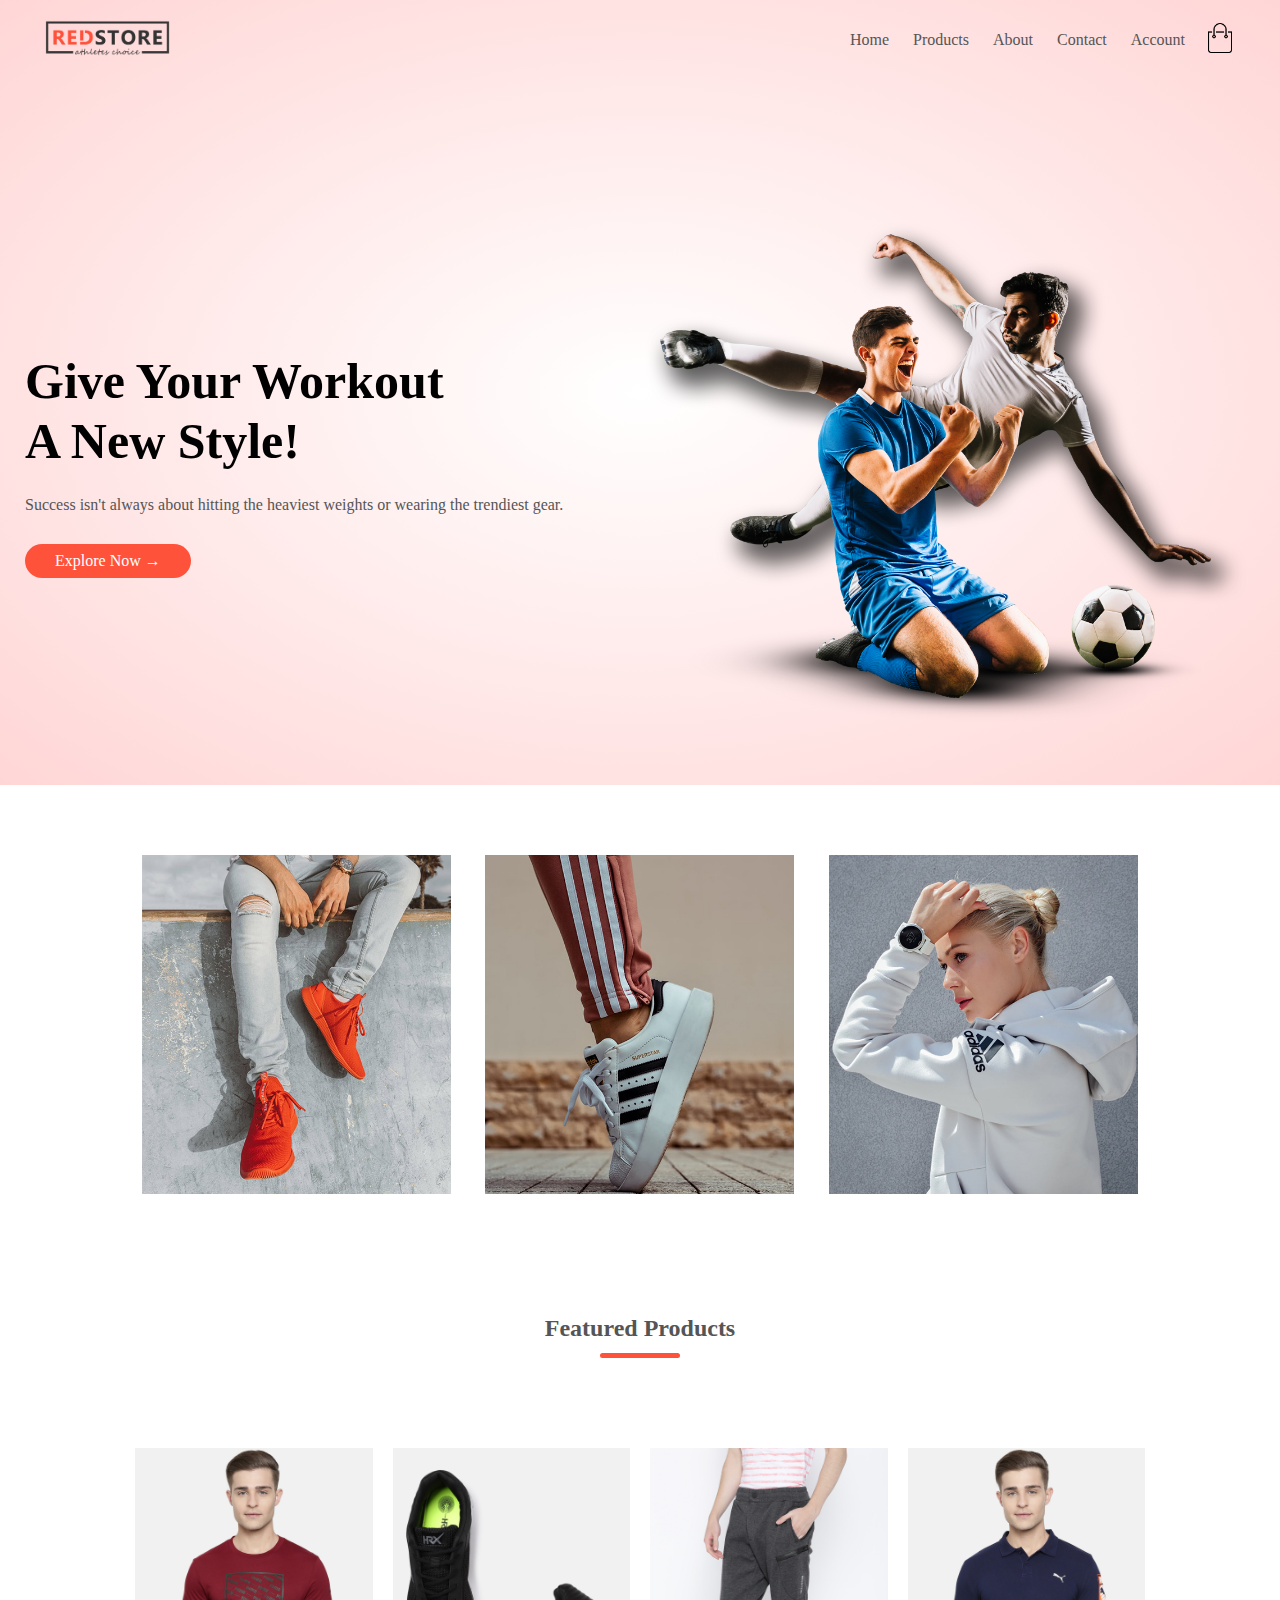
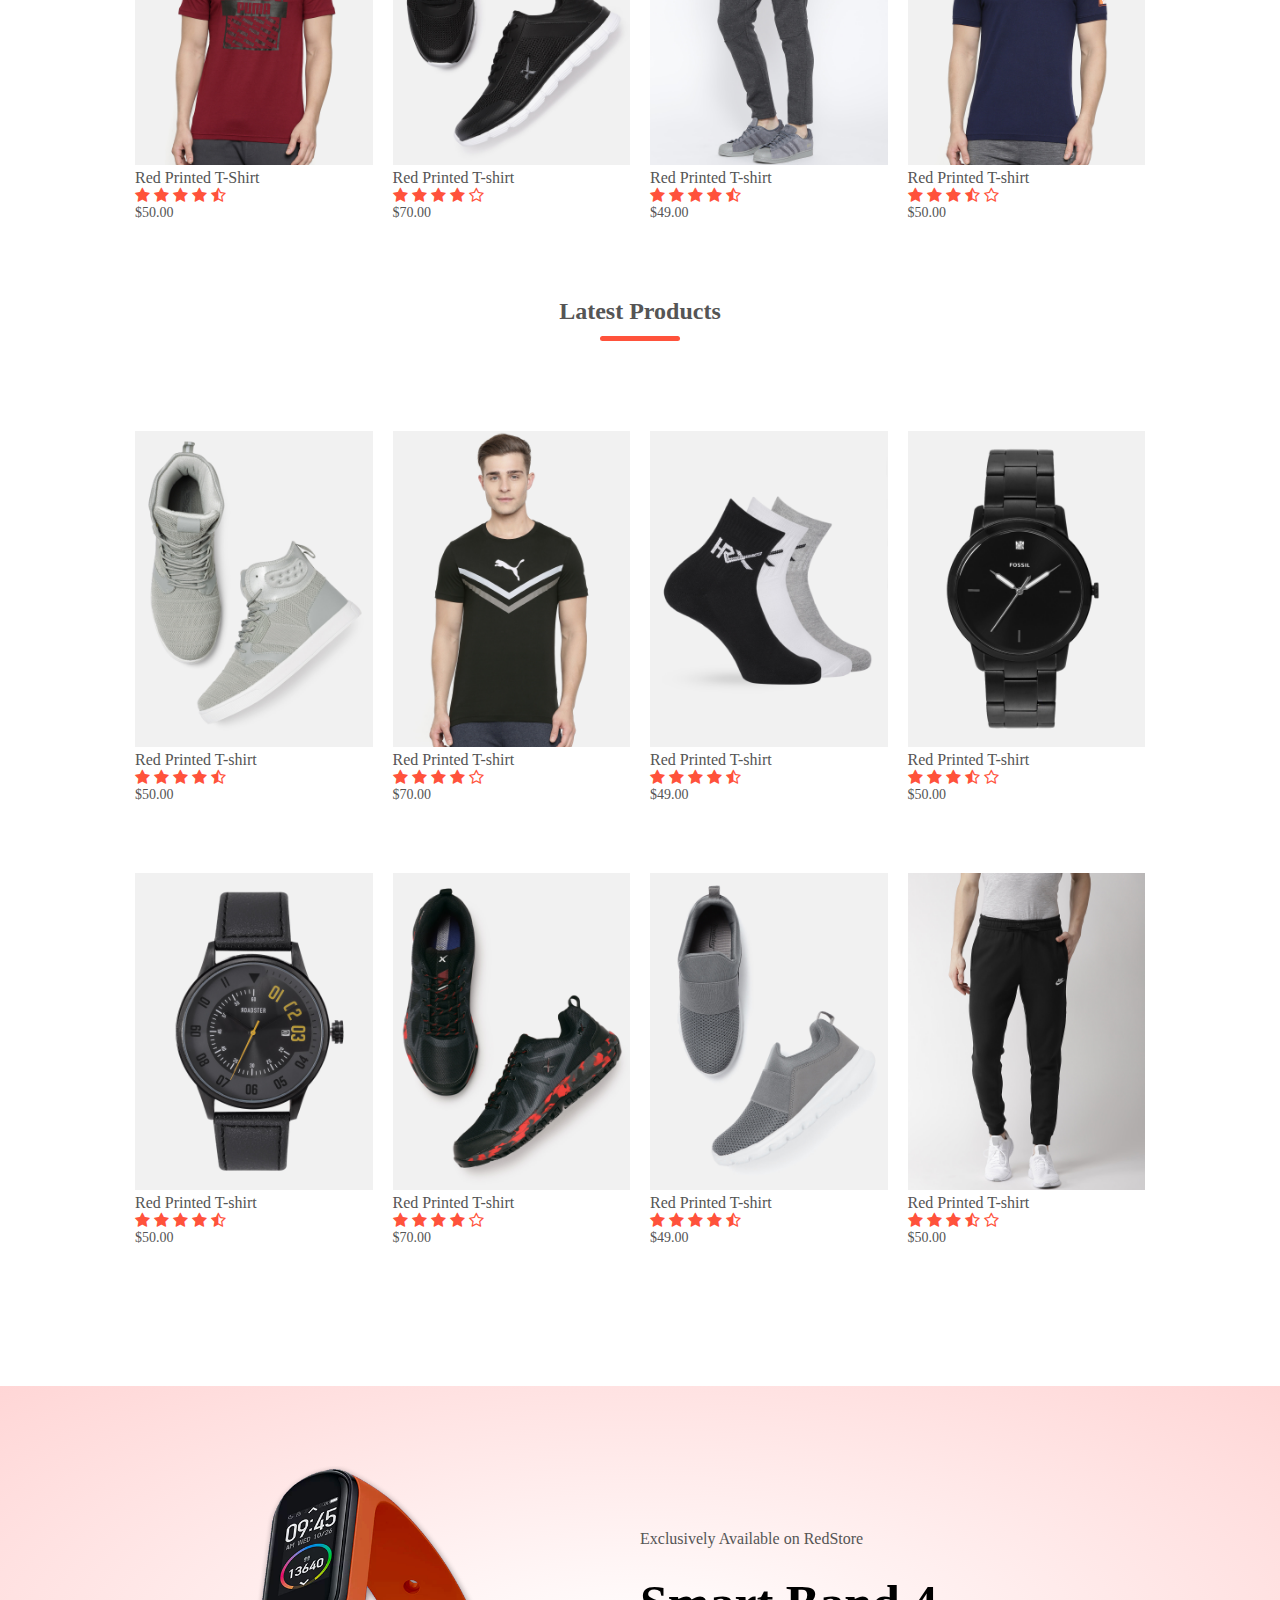
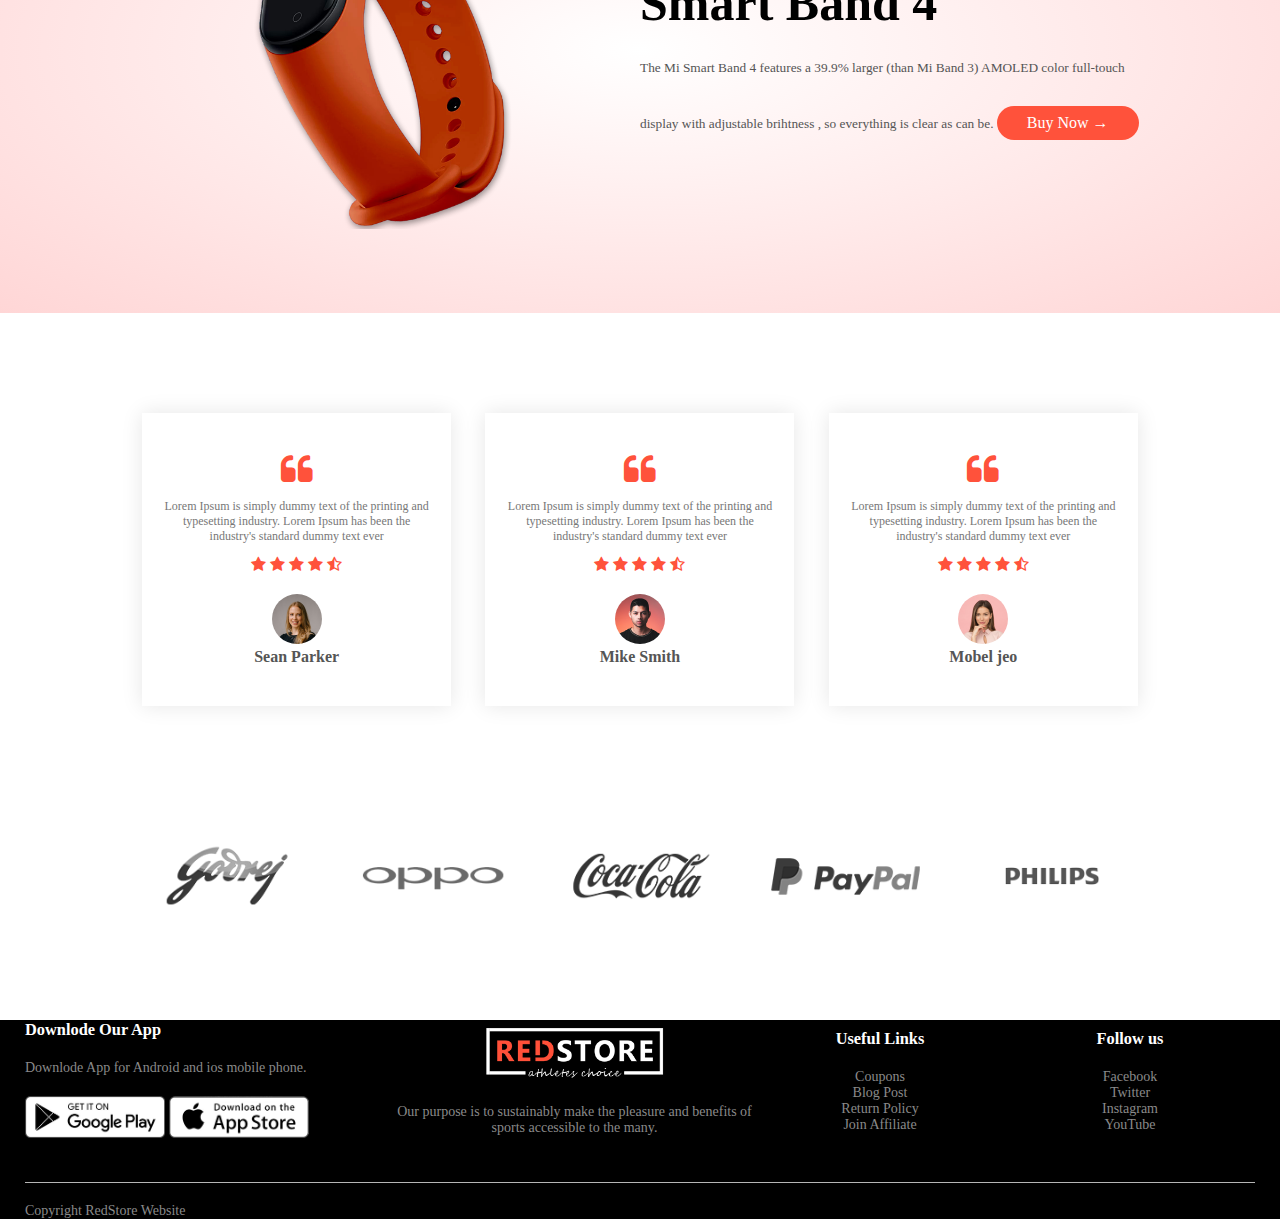
<file: index.html>
<!DOCTYPE html>
<html lang="en">
<head>
    <meta charset="UTF-8">
    <meta name="viewport" content="width=device-width, initial-scale=1.0">
    <title>RedStore |Ecommerce Website</title>
    <link rel="stylesheet" href="style.css">
    <link rel="preconnect" href="https://fonts.googleapis.com">
    <link rel="stylesheet" href="https://cdnjs.cloudflare.com/ajax/libs/font-awesome/4.7.0/css/font-awesome.min.css">
</head>
<body>
<div class="header">

<div class="container">
    <div class ="navbar">
        <div class="logo">
            <a href="index.html"><img src="images/logo.png" width="125px"></a>
        </div>
        <nav>
            <ul id="MenuItems">
                <li><a href="index.html">Home</a></li>
                <li><a href="product.html">Products</a></li>
                <li><a href="">About</a></li>
                <li><a href="">Contact</a></li>
                <li><a href="account.html">Account</a></li>
                
            </ul>
        </nav>
       <a href="card.html"> <img src="images/cart.png" width="30px" height="30px"></a>
        <img src="images/menu.png" class="menu-icon" onclick="menutoggle()">
    </div>
    <div class="row">
        <div class="col-2">
            <h1>Give Your Workout <br> A New Style!</h1>
            <p>Success isn't always about hitting the heaviest weights or wearing the 
            trendiest gear.</p>
            <a href=""class="btn">Explore Now &#8594;</a>

        </div>
        <div class="col-2">
            <img src="images/image1.png">
        </div>
    </div>
</div>
</div>

<!------------featured categories------------->

<div class="categories">
    <div class="small-container">
        <div class="row">
            <div class="col-3">
                <img src="images/category-1.jpg">
            </div>        
            <div class="col-3">
                <img src="images/category-2.jpg">
            </div>
            <div class="col-3">
                <img src="images/category-3.jpg">
            </div>
        </div>
    </div>
</div>

<!------------featured products--------------->
<div class="small-container">
    <h2 class="Title">Featured Products</h2>
    <div class="row">
        <div class="col-4">
            <a href="productdetails.html"><img src="images/product-1.jpg"></a>
            <a href="productdetails.html"><h4>Red Printed T-Shirt</h4></a>
          
            <div class="rating">
                <i class="fa fa-star"></i>
                <i class="fa fa-star"></i>
                <i class="fa fa-star"></i>
                <i class="fa fa-star"></i>
                <i class="fa fa-star-half-o"></i>
            </div>
            <p>$50.00</p>
        </div>
        <div class="col-4">
            <img src="images/product-2.jpg">
            <h4>Red Printed T-shirt</h4>
            <div class="rating">
                <i class="fa fa-star"></i>
                <i class="fa fa-star"></i>
                <i class="fa fa-star"></i>
                <i class="fa fa-star"></i>
                <i class="fa fa-star-o"></i>
            </div>
            <p>$70.00</p>
        </div>
        <div class="col-4">
            <img src="images/product-3.jpg">
            <h4>Red Printed T-shirt</h4>
            <div class="rating">
                <i class="fa fa-star"></i>
                <i class="fa fa-star"></i>
                <i class="fa fa-star"></i>
                <i class="fa fa-star"></i>
                <i class="fa fa-star-half-o"></i>
            </div>
            <p>$49.00</p>
        </div>
        <div class="col-4">
            <img src="images/product-4.jpg">
            <h4>Red Printed T-shirt</h4>
            <div class="rating">
                <i class="fa fa-star"></i>
                <i class="fa fa-star"></i>
                <i class="fa fa-star"></i>
                <i class="fa fa-star-half-o"></i>
                <i class="fa fa-star-o"></i>
               
            </div>
            <p>$50.00</p>
        </div>
    </div>
    <h2 class="Title">Latest Products</h2>
    <div class="row">
        <div class="col-4">
            <img src="images/product-5.jpg">
            <h4>Red Printed T-shirt</h4>
            <div class="rating">
                <i class="fa fa-star"></i>
                <i class="fa fa-star"></i>
                <i class="fa fa-star"></i>
                <i class="fa fa-star"></i>
                <i class="fa fa-star-half-o"></i>
            </div>
            <p>$50.00</p>
        </div>
        <div class="col-4">
            <img src="images/product-6.jpg">
            <h4>Red Printed T-shirt</h4>
            <div class="rating">
                <i class="fa fa-star"></i>
                <i class="fa fa-star"></i>
                <i class="fa fa-star"></i>
                <i class="fa fa-star"></i>
                <i class="fa fa-star-o"></i>
            </div>
            <p>$70.00</p>
        </div>
        <div class="col-4">
            <img src="images/product-7.jpg">
            <h4>Red Printed T-shirt</h4>
            <div class="rating">
                <i class="fa fa-star"></i>
                <i class="fa fa-star"></i>
                <i class="fa fa-star"></i>
                <i class="fa fa-star"></i>
                <i class="fa fa-star-half-o"></i>
            </div>
            <p>$49.00</p>
        </div>
        <div class="col-4">
            <img src="images/product-8.jpg">
            <h4>Red Printed T-shirt</h4>
            <div class="rating">
                <i class="fa fa-star"></i>
                <i class="fa fa-star"></i>
                <i class="fa fa-star"></i>
                <i class="fa fa-star-half-o"></i>
                <i class="fa fa-star-o"></i>
               
            </div>
            <p>$50.00</p>
        </div>
    </div>
    <div class="row">
        <div class="col-4">
            <img src="images/product-9.jpg">
            <h4>Red Printed T-shirt</h4>
            <div class="rating">
                <i class="fa fa-star"></i>
                <i class="fa fa-star"></i>
                <i class="fa fa-star"></i>
                <i class="fa fa-star"></i>
                <i class="fa fa-star-half-o"></i>
            </div>
            <p>$50.00</p>
        </div>
        <div class="col-4">
            <img src="images/product-10.jpg">
            <h4>Red Printed T-shirt</h4>
            <div class="rating">
                <i class="fa fa-star"></i>
                <i class="fa fa-star"></i>
                <i class="fa fa-star"></i>
                <i class="fa fa-star"></i>
                <i class="fa fa-star-o"></i>
            </div>
            <p>$70.00</p>
        </div>
        <div class="col-4">
            <img src="images/product-11.jpg">
            <h4>Red Printed T-shirt</h4>
            <div class="rating">
                <i class="fa fa-star"></i>
                <i class="fa fa-star"></i>
                <i class="fa fa-star"></i>
                <i class="fa fa-star"></i>
                <i class="fa fa-star-half-o"></i>
            </div>
            <p>$49.00</p>
        </div>
        <div class="col-4">
            <img src="images/product-12.jpg">
            <h4>Red Printed T-shirt</h4>
            <div class="rating">
                <i class="fa fa-star"></i>
                <i class="fa fa-star"></i>
                <i class="fa fa-star"></i>
                <i class="fa fa-star-half-o"></i>
                <i class="fa fa-star-o"></i>
               
            </div>
            <p>$50.00</p>
        </div>
    </div>
</div>


<!--------------------------OFFER------------->
<div class="offer">
    <div class="small-container">
        <div class="row">
            <div class="col-2">
                <img src="images/exclusive.png" class="offer-img">
            </div>
            <div class="col-2">
                <p>Exclusively Available on RedStore</p>
                <h1>Smart Band 4</h1>
                <small>The Mi Smart Band 4 features a 39.9% larger
                    (than Mi Band 3) AMOLED color full-touch display with 
                    adjustable brihtness , so everything is clear as can be.
                </small>

                    <a href="" class="btn">Buy Now &#8594;</a>
            </div>

        </div>
    </div>
</div>
<!-------------------------testimonial--------------------->
<div class="testimonial">
    <div class="small-container">
        <div class="row">
            <div class="col-3">
                <i class="fa fa-quote-left"></i>
                <p> Lorem Ipsum is simply dummy text of the printing 
                    and typesetting industry. Lorem Ipsum has been the 
                    industry's standard dummy text ever</p>
                    <div class="rating">
                        <i class="fa fa-star"></i>
                        <i class="fa fa-star"></i>
                        <i class="fa fa-star"></i>
                        <i class="fa fa-star"></i>
                        <i class="fa fa-star-half-o"></i>
                    </div>
                    <img src="images/user-1.png">
                    <h3>Sean Parker</h3>
            </div>
            <div class="col-3">
                <i class="fa fa-quote-left"></i>
                <p> Lorem Ipsum is simply dummy text of the printing 
                    and typesetting industry. Lorem Ipsum has been the 
                    industry's standard dummy text ever</p>
                    <div class="rating">
                        <i class="fa fa-star"></i>
                        <i class="fa fa-star"></i>
                        <i class="fa fa-star"></i>
                        <i class="fa fa-star"></i>
                        <i class="fa fa-star-half-o"></i>
                    </div>
                    <img src="images/user-2.png">
                    <h3>Mike Smith</h3>
            </div>
                        <div class="col-3">
                            <i class="fa fa-quote-left"></i>
                            <p> Lorem Ipsum is simply dummy text of the printing 
                                and typesetting industry. Lorem Ipsum has been the 
                                industry's standard dummy text ever</p>
                                <div class="rating">
                                    <i class="fa fa-star"></i>
                                    <i class="fa fa-star"></i>
                                    <i class="fa fa-star"></i>
                                    <i class="fa fa-star"></i>
                                    <i class="fa fa-star-half-o"></i>
                                </div>
                                <img src="images/user-3.png">
                                <h3>Mobel jeo</h3>
                        </div>
            </div>
        </div>
    </div>
</div>
<!------------------------brands---------------------->

<div class="brands">
    <div class="small-container">
        <div class="row">
            <div class="col-5">
                <img src="images/logo-godrej.png">
            </div>
            <div class="col-5">
                <img src="images/logo-oppo.png">
            </div>
            <div class="col-5">
                <img src="images/logo-coca-cola.png">
            </div>
            <div class="col-5">
                <img src="images/logo-paypal.png">
            </div>
            <div class="col-5">
                <img src="images/logo-philips.png">
            </div>
        </div>
    </div>
</div>
<!----------------footer---------------------->
<div class="footer">
    <div class="container">
        <div class="row">
            <div class="footer-col-1">
                <h3>Downlode Our App</h3>
                <p>Downlode App for Android and ios mobile phone.</p>
                <div class="app-logo">
                    <img src="images/play-store.png">
                    <img src="images/app-store.png">
                </div>
            </div>
            <div class="footer-col-2">
                <img src="images/logo-white.png">
                <p>Our purpose is to sustainably make the pleasure and 
                    benefits of sports accessible to the many.
                </p>
            </div>
            <div class="footer-col-3">
                <h3>Useful Links</h3>
                <ul>
                    <li>Coupons</li>
                    <li>Blog Post</li>
                    <li>Return Policy</li>
                    <li>Join Affiliate</li>
                </ul>
            </div>
            <div class="footer-col-4">
                <h3>Follow us</h3>
                <ul>
                    <li>Facebook</li>
                    <li>Twitter</li>
                    <li>Instagram</li>
                    <li>YouTube</li>
                </ul>
            </div>
        </div>
        <hr>
        <p>Copyright RedStore Website</p>
    </div>
</div>
<!-----------------  js for toggle menu ----------------->
<script>
    var MenuItem=document.getElementById("MenuItems");

    MenuItems.style.maxHeight="0px";

    function menutoggle(){
        if( MenuItems.style.maxHeight=="0px")
        {
            MenuItems.style.maxHeight="200px";
        }
        else{
            MenuItems.style.maxHeight="0px";
        }
    }
</script>

</body>
</html>
</file>
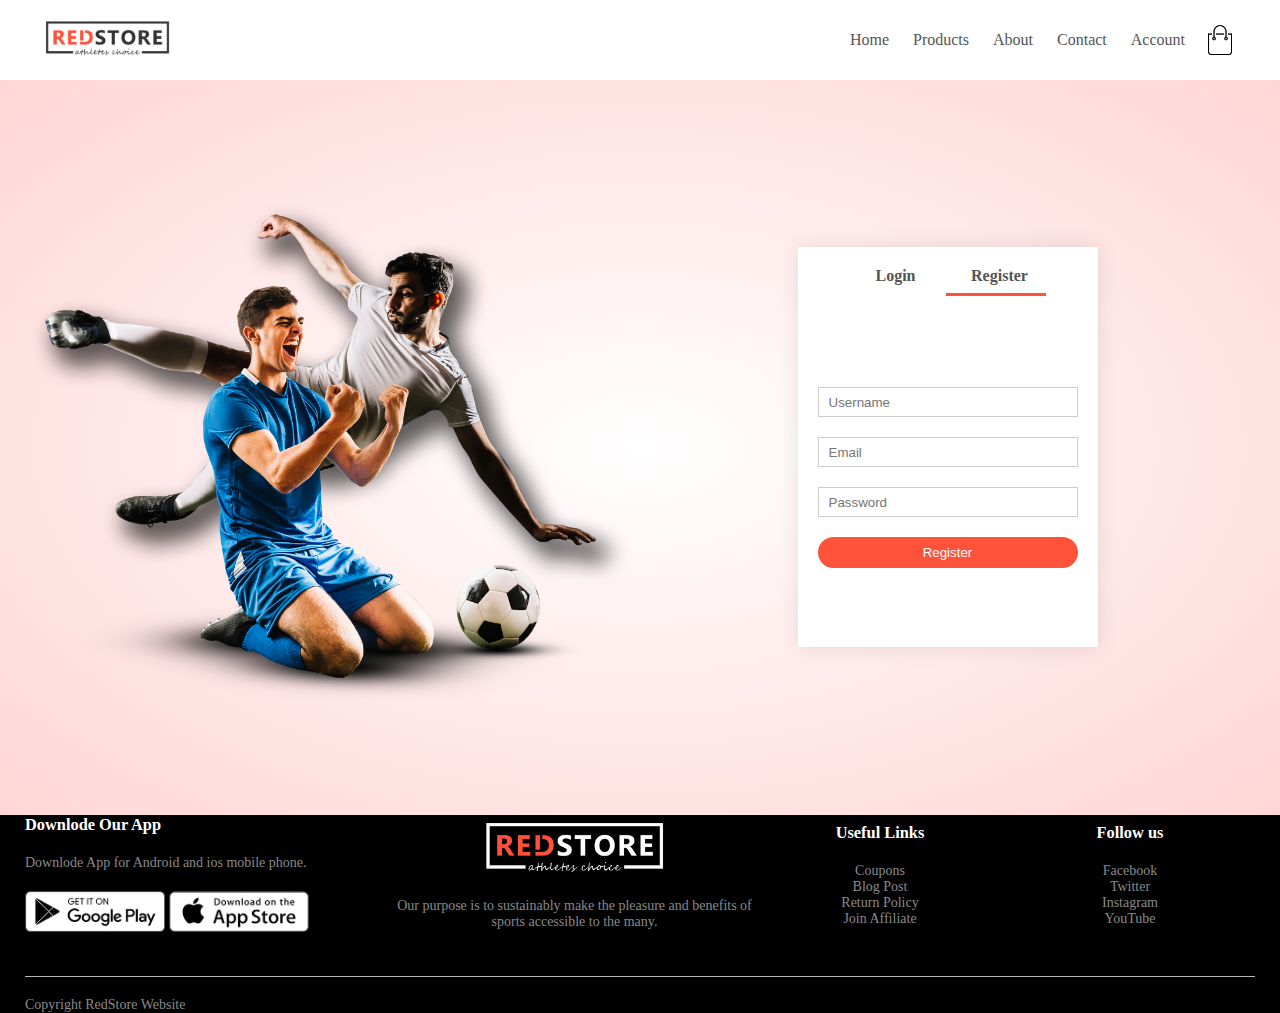
<file: account.html>
<!DOCTYPE html>
<html lang="en">
<head>
    <meta charset="UTF-8">
    <meta name="viewport" content="width=device-width, initial-scale=1.0">
    <title>All Products - RedStore</title>
    <link rel="stylesheet" href="style.css">
    <link rel="preconnect" href="https://fonts.googleapis.com">
    <link rel="stylesheet" href="https://cdnjs.cloudflare.com/ajax/libs/font-awesome/4.7.0/css/font-awesome.min.css">
</head>
<body>


<div class="container">
    <div class ="navbar">
        <div class="logo">
            <img src="images/logo.png" width="125px">
        </div>
        <nav>
            <ul id="MenuItems">
                <li><a href="">Home</a></li>
                <li><a href="">Products</a></li>
                <li><a href="">About</a></li>
                <li><a href="">Contact</a></li>
                <li><a href="">Account</a></li>
                
            </ul>
        </nav>
        <img src="images/cart.png" width="30px" height="30px">
        <img src="images/menu.png" class="menu-icon" onclick="menutoggle()">
    </div>
</div>
<!------------------ account-page ----------------------->
<div class="account-page">
    <div class="container">
        <div class="row">
            <div class="col-2">
                <img src="images/image1.png" width="100%">
            </div>
            <div class="col-2">
                <div class="form-container">
                    <div class="form-btn">
                        <span onclick="login()">Login</span>
                        <span onclick="register()">Register</span>
                        <hr id="Indicator">
                    </div>             
                    
                    <form id="LoginForm">
                        <input type="text" placeholder="Username">
                        <input type="password" placeholder="Password">
                        <button type="submit" class="btn">Login</button>
                        <a href="">Forgot Password</a>
                    </form>

                    <form id="RegForm">
                        <input type="text" placeholder="Username">
                        <input type="email" placeholder="Email">
                        <input type="password" placeholder="Password">
                        <button type="submit" class="btn">Register</button>
                    </form>
                </div>
            </div>
        </div>
    </div>
</div>
<!----------------footer---------------------->
<div class="footer">
    <div class="container">
        <div class="row">
            <div class="footer-col-1">
                <h3>Downlode Our App</h3>
                <p>Downlode App for Android and ios mobile phone.</p>
                <div class="app-logo">
                    <img src="images/play-store.png">
                    <img src="images/app-store.png">
                </div>
            </div>
            <div class="footer-col-2">
                <img src="images/logo-white.png">
                <p>Our purpose is to sustainably make the pleasure and 
                    benefits of sports accessible to the many.
                </p>
            </div>
            <div class="footer-col-3">
                <h3>Useful Links</h3>
                <ul>
                    <li>Coupons</li>
                    <li>Blog Post</li>
                    <li>Return Policy</li>
                    <li>Join Affiliate</li>
                </ul>
            </div>
            <div class="footer-col-4">
                <h3>Follow us</h3>
                <ul>
                    <li>Facebook</li>
                    <li>Twitter</li>
                    <li>Instagram</li>
                    <li>YouTube</li>
                </ul>
            </div>
        </div>
        <hr>
        <p>Copyright RedStore Website</p>
    </div>
</div>
<!-----------------  js for toggle menu ----------------->
<script>
    var MenuItem=document.getElementById("MenuItems");

    MenuItems.style.maxHeight="0px";

    function menutoggle(){
        if( MenuItems.style.maxHeight=="0px")
        {
            MenuItems.style.maxHeight="200px";
        }
        else{
            MenuItems.style.maxHeight="0px";
        }
    }
</script>

<!-- js for toggle form -->

<script>
    var LoginForm = document.getElementById("LoginForm");
    var RegForm = document.getElementById("RegForm");
    var Indicator = document.getElementById("Indicator");

       function register(){
        RegForm.style.transform = "translateX(0px)";
        LoginForm.style.transform = "translateX(0px)";
        Indicator.style.transform = "translateX(100px)";
       }

       function login(){
        RegForm.style.transform = "translateX(300px)";
        LoginForm.style.transform = "translateX(300px)";
        Indicator.style.transform = "translateX(0px)";
       }
</script>


</body>
</html>
</file>
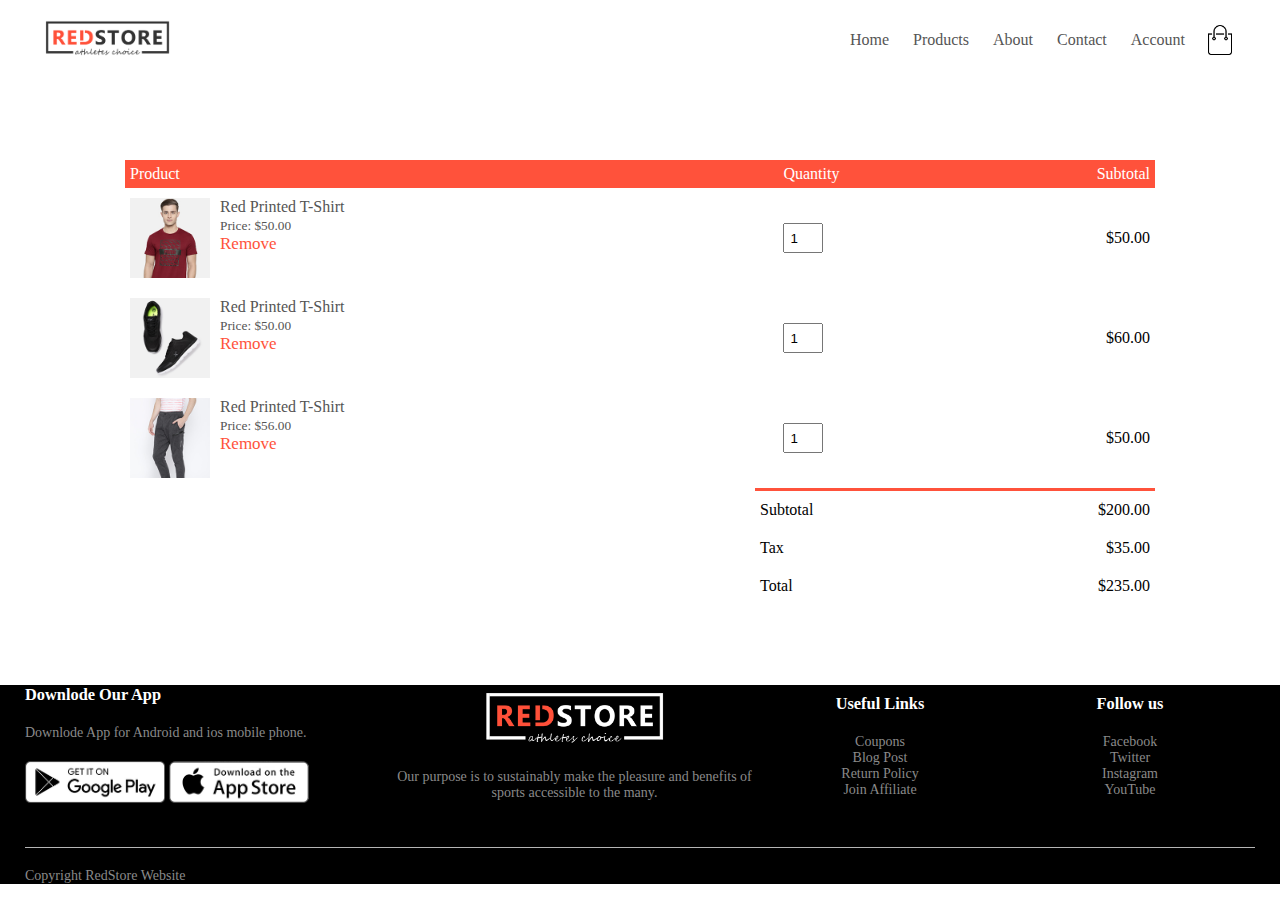
<file: card.html>
<!DOCTYPE html>
<html lang="en">
<head>
    <meta charset="UTF-8">
    <meta name="viewport" content="width=device-width, initial-scale=1.0">
    <title>All Products - RedStore</title>
    <link rel="stylesheet" href="style.css">
    <link rel="preconnect" href="https://fonts.googleapis.com">
    <link rel="stylesheet" href="https://cdnjs.cloudflare.com/ajax/libs/font-awesome/4.7.0/css/font-awesome.min.css">
</head>
<body>


<div class="container">
    <div class ="navbar">
        <div class="logo">
            <img src="images/logo.png" width="125px">
        </div>
        <nav>
            <ul id="MenuItems">
                <li><a href="">Home</a></li>
                <li><a href="">Products</a></li>
                <li><a href="">About</a></li>
                <li><a href="">Contact</a></li>
                <li><a href="">Account</a></li>
                
            </ul>
        </nav>
        <img src="images/cart.png" width="30px" height="30px">
        <img src="images/menu.png" class="menu-icon" onclick="menutoggle()">
    </div>
</div>

<!------------------- card items details  ----------------------->

<div class="small-container card-page">
    <table>
        <tr>
            <th>Product</th>
            <th>Quantity</th>
            <th>Subtotal</th>
        </tr>
        <tr>
           <td>

            <div class="card-info">
                <img src="images/buy-1.jpg">
                <div>
                    <p>Red Printed T-Shirt</p>
                    <small>Price: $50.00</small>
                    <br>
                    <a href="">Remove</a>

                </div>
            </div>
           </td>
           <td><input type="number" value="1"></td>
           <td>$50.00</td>
        </tr>
        <tr>
            <td>
 
             <div class="card-info">
                 <img src="images/buy-2.jpg">
                 <div>
                     <p>Red Printed T-Shirt</p>
                     <small>Price: $50.00</small>
                     <br>
                     <a href="">Remove</a>
 
                 </div>
             </div>
            </td>
            <td><input type="number" value="1"></td>
            <td>$60.00</td>
         </tr>
         <tr>
            <td>
 
             <div class="card-info">
                 <img src="images/buy-3.jpg">
                 <div>
                     <p>Red Printed T-Shirt</p>
                     <small>Price: $56.00</small>
                     <br>
                     <a href="">Remove</a>
 
                 </div>
             </div>
            </td>
            <td><input type="number" value="1"></td>
            <td>$50.00</td>
         </tr>
    </table>

<div class="total-price">

    <table>
        <tr>
            <td>Subtotal</td>
            <td>$200.00</td>
        </tr>
        <tr>
            <td>Tax</td>
            <td>$35.00</td>
        </tr>
        <tr>
            <td>Total</td>
            <td>$235.00</td>
        </tr>
    </table>
</div>


</div>


<!----------------footer---------------------->
<div class="footer">
    <div class="container">
        <div class="row">
            <div class="footer-col-1">
                <h3>Downlode Our App</h3>
                <p>Downlode App for Android and ios mobile phone.</p>
                <div class="app-logo">
                    <img src="images/play-store.png">
                    <img src="images/app-store.png">
                </div>
            </div>
            <div class="footer-col-2">
                <img src="images/logo-white.png">
                <p>Our purpose is to sustainably make the pleasure and 
                    benefits of sports accessible to the many.
                </p>
            </div>
            <div class="footer-col-3">
                <h3>Useful Links</h3>
                <ul>
                    <li>Coupons</li>
                    <li>Blog Post</li>
                    <li>Return Policy</li>
                    <li>Join Affiliate</li>
                </ul>
            </div>
            <div class="footer-col-4">
                <h3>Follow us</h3>
                <ul>
                    <li>Facebook</li>
                    <li>Twitter</li>
                    <li>Instagram</li>
                    <li>YouTube</li>
                </ul>
            </div>
        </div>
        <hr>
        <p>Copyright RedStore Website</p>
    </div>
</div>
<!-----------------  js for toggle menu ----------------->
<script>
    var MenuItem=document.getElementById("MenuItems");

    MenuItems.style.maxHeight="0px";

    function menutoggle(){
        if( MenuItems.style.maxHeight=="0px")
        {
            MenuItems.style.maxHeight="200px";
        }
        else{
            MenuItems.style.maxHeight="0px";
        }
    }
</script>


</body>
</html>
</file>
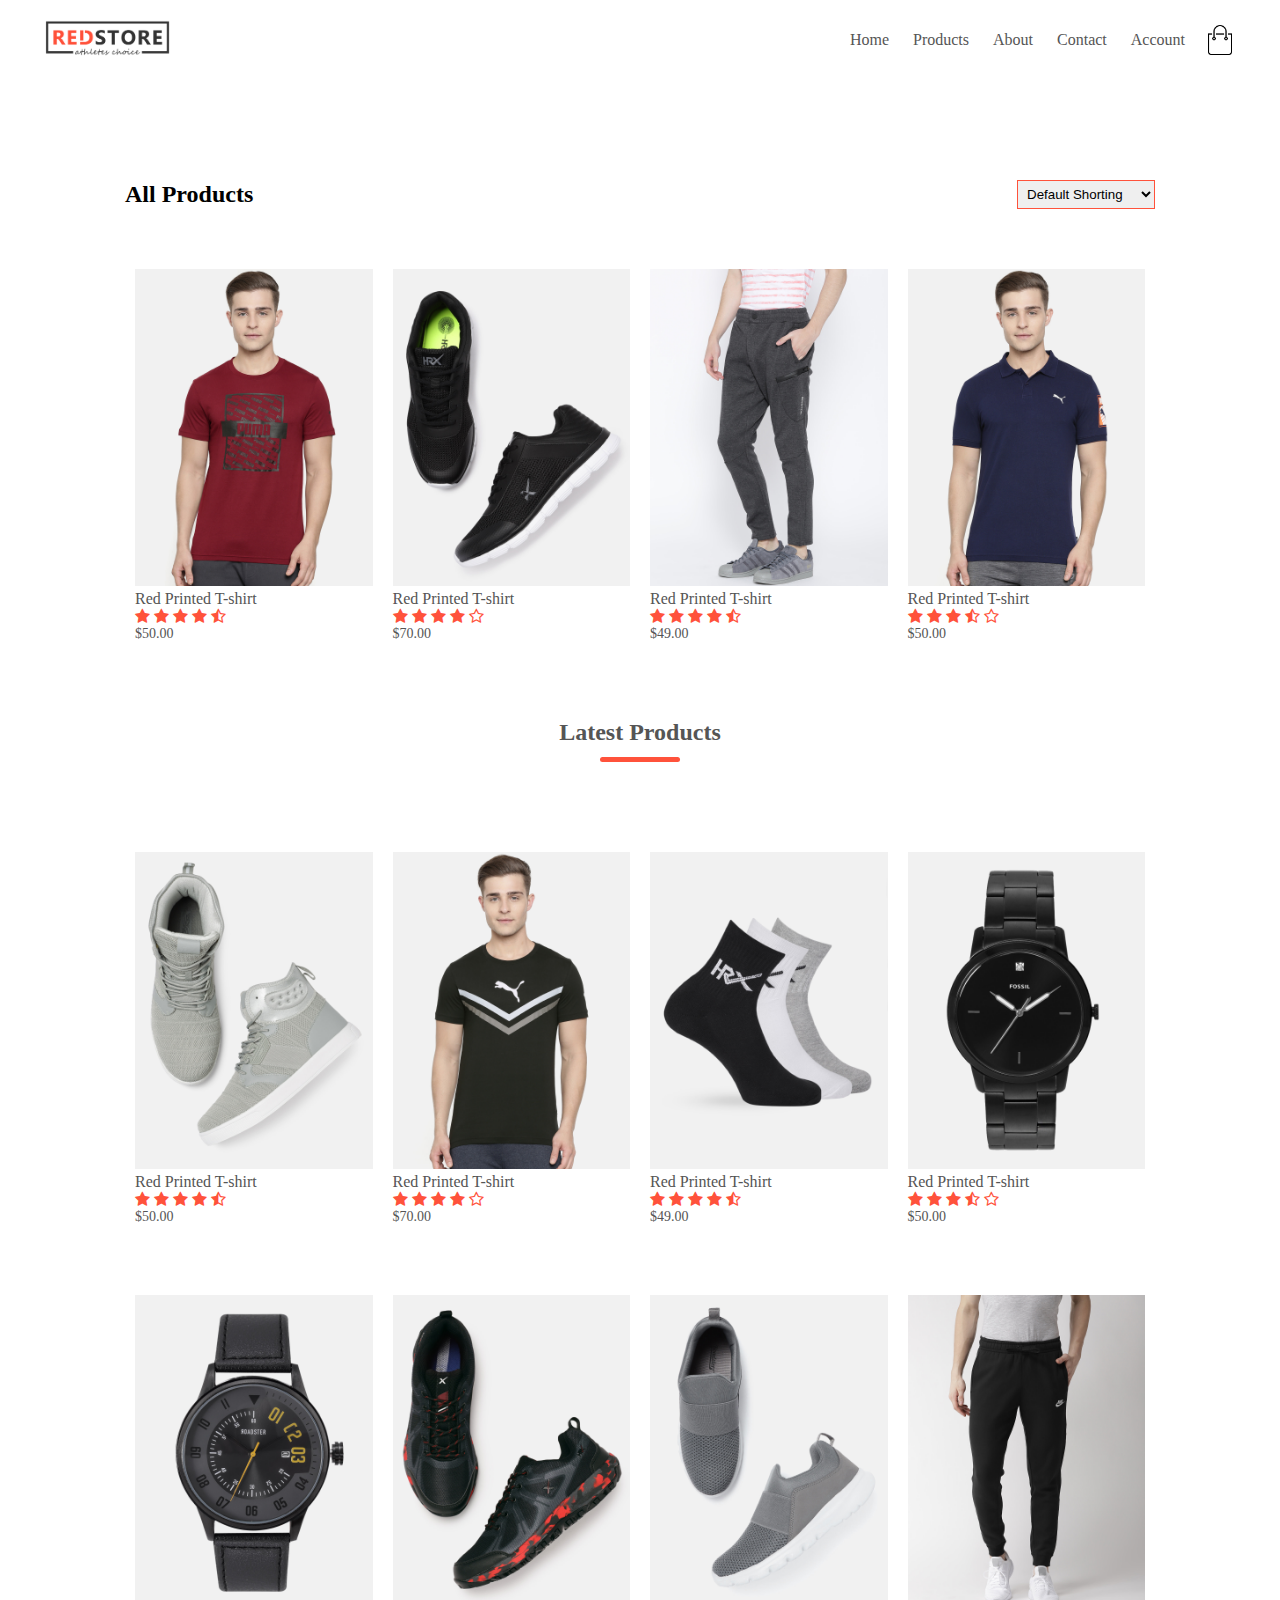
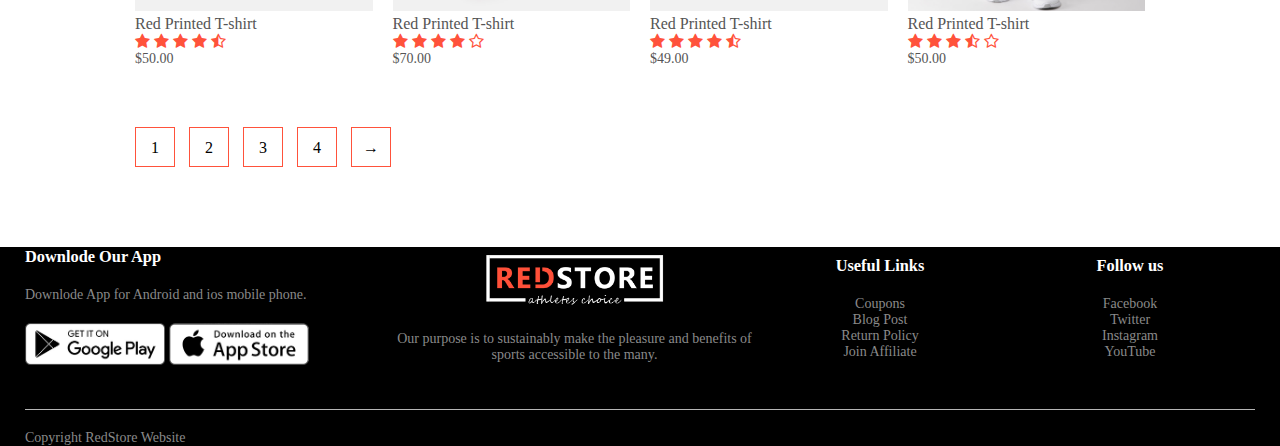
<file: product.html>
<!DOCTYPE html>
<html lang="en">
<head>
    <meta charset="UTF-8">
    <meta name="viewport" content="width=device-width, initial-scale=1.0">
    <title>All Products - RedStore</title>
    <link rel="stylesheet" href="style.css">
    <link rel="preconnect" href="https://fonts.googleapis.com">
    <link rel="stylesheet" href="https://cdnjs.cloudflare.com/ajax/libs/font-awesome/4.7.0/css/font-awesome.min.css">
</head>
<body>


<div class="container">
    <div class ="navbar">
        <div class="logo">
            <img src="images/logo.png" width="125px">
        </div>
        <nav>
            <ul id="MenuItems">
                <li><a href="">Home</a></li>
                <li><a href="">Products</a></li>
                <li><a href="">About</a></li>
                <li><a href="">Contact</a></li>
                <li><a href="">Account</a></li>
                
            </ul>
        </nav>
        <img src="images/cart.png" width="30px" height="30px">
        <img src="images/menu.png" class="menu-icon" onclick="menutoggle()">
    </div>
</div>



<div class="small-container">
<div class="row row-2" >
    <h2>All Products</h2>
    <select>
        <option>Default Shorting</option>
        <option>Sort By Price</option>
        <option>Sort By popularity</option>
        <option>Sort By rating </option>
        <option>Sort By sale</option>
    </select>
</div>


   
        
    <div class="row">
        <div class="col-4">
            <img src="images/product-1.jpg">
            <h4>Red Printed T-shirt</h4>
            <div class="rating">
                <i class="fa fa-star"></i>
                <i class="fa fa-star"></i>
                <i class="fa fa-star"></i>
                <i class="fa fa-star"></i>
                <i class="fa fa-star-half-o"></i>
            </div>
            <p>$50.00</p>
        </div>
        <div class="col-4">
            <img src="images/product-2.jpg">
            <h4>Red Printed T-shirt</h4>
            <div class="rating">
                <i class="fa fa-star"></i>
                <i class="fa fa-star"></i>
                <i class="fa fa-star"></i>
                <i class="fa fa-star"></i>
                <i class="fa fa-star-o"></i>
            </div>
            <p>$70.00</p>
        </div>
        <div class="col-4">
            <img src="images/product-3.jpg">
            <h4>Red Printed T-shirt</h4>
            <div class="rating">
                <i class="fa fa-star"></i>
                <i class="fa fa-star"></i>
                <i class="fa fa-star"></i>
                <i class="fa fa-star"></i>
                <i class="fa fa-star-half-o"></i>
            </div>
            <p>$49.00</p>
        </div>
        <div class="col-4">
            <img src="images/product-4.jpg">
            <h4>Red Printed T-shirt</h4>
            <div class="rating">
                <i class="fa fa-star"></i>
                <i class="fa fa-star"></i>
                <i class="fa fa-star"></i>
                <i class="fa fa-star-half-o"></i>
                <i class="fa fa-star-o"></i>
               
            </div>
            <p>$50.00</p>
        </div>
    </div>
    <h2 class="Title">Latest Products</h2>
    <div class="row">
        <div class="col-4">
            <img src="images/product-5.jpg">
            <h4>Red Printed T-shirt</h4>
            <div class="rating">
                <i class="fa fa-star"></i>
                <i class="fa fa-star"></i>
                <i class="fa fa-star"></i>
                <i class="fa fa-star"></i>
                <i class="fa fa-star-half-o"></i>
            </div>
            <p>$50.00</p>
        </div>
        <div class="col-4">
            <img src="images/product-6.jpg">
            <h4>Red Printed T-shirt</h4>
            <div class="rating">
                <i class="fa fa-star"></i>
                <i class="fa fa-star"></i>
                <i class="fa fa-star"></i>
                <i class="fa fa-star"></i>
                <i class="fa fa-star-o"></i>
            </div>
            <p>$70.00</p>
        </div>
        <div class="col-4">
            <img src="images/product-7.jpg">
            <h4>Red Printed T-shirt</h4>
            <div class="rating">
                <i class="fa fa-star"></i>
                <i class="fa fa-star"></i>
                <i class="fa fa-star"></i>
                <i class="fa fa-star"></i>
                <i class="fa fa-star-half-o"></i>
            </div>
            <p>$49.00</p>
        </div>
        <div class="col-4">
            <img src="images/product-8.jpg">
            <h4>Red Printed T-shirt</h4>
            <div class="rating">
                <i class="fa fa-star"></i>
                <i class="fa fa-star"></i>
                <i class="fa fa-star"></i>
                <i class="fa fa-star-half-o"></i>
                <i class="fa fa-star-o"></i>
               
            </div>
            <p>$50.00</p>
        </div>
    </div>
    <div class="row">
        <div class="col-4">
            <img src="images/product-9.jpg">
            <h4>Red Printed T-shirt</h4>
            <div class="rating">
                <i class="fa fa-star"></i>
                <i class="fa fa-star"></i>
                <i class="fa fa-star"></i>
                <i class="fa fa-star"></i>
                <i class="fa fa-star-half-o"></i>
            </div>
            <p>$50.00</p>
        </div>
        <div class="col-4">
            <img src="images/product-10.jpg">
            <h4>Red Printed T-shirt</h4>
            <div class="rating">
                <i class="fa fa-star"></i>
                <i class="fa fa-star"></i>
                <i class="fa fa-star"></i>
                <i class="fa fa-star"></i>
                <i class="fa fa-star-o"></i>
            </div>
            <p>$70.00</p>
        </div>
        <div class="col-4">
            <img src="images/product-11.jpg">
            <h4>Red Printed T-shirt</h4>
            <div class="rating">
                <i class="fa fa-star"></i>
                <i class="fa fa-star"></i>
                <i class="fa fa-star"></i>
                <i class="fa fa-star"></i>
                <i class="fa fa-star-half-o"></i>
            </div>
            <p>$49.00</p>
        </div>
        <div class="col-4">
            <img src="images/product-12.jpg">
            <h4>Red Printed T-shirt</h4>
            <div class="rating">
                <i class="fa fa-star"></i>
                <i class="fa fa-star"></i>
                <i class="fa fa-star"></i>
                <i class="fa fa-star-half-o"></i>
                <i class="fa fa-star-o"></i>
               
            </div>
            <p>$50.00</p>
        </div>
    </div>

    <div class="page-btn">
        <span>1</span>
        <span>2</span>
        <span>3</span>
        <span>4</span>
        <span>&#8594;</span>
    </div>
</div>

<!----------------footer---------------------->
<div class="footer">
    <div class="container">
        <div class="row">
            <div class="footer-col-1">
                <h3>Downlode Our App</h3>
                <p>Downlode App for Android and ios mobile phone.</p>
                <div class="app-logo">
                    <img src="images/play-store.png">
                    <img src="images/app-store.png">
                </div>
            </div>
            <div class="footer-col-2">
                <img src="images/logo-white.png">
                <p>Our purpose is to sustainably make the pleasure and 
                    benefits of sports accessible to the many.
                </p>
            </div>
            <div class="footer-col-3">
                <h3>Useful Links</h3>
                <ul>
                    <li>Coupons</li>
                    <li>Blog Post</li>
                    <li>Return Policy</li>
                    <li>Join Affiliate</li>
                </ul>
            </div>
            <div class="footer-col-4">
                <h3>Follow us</h3>
                <ul>
                    <li>Facebook</li>
                    <li>Twitter</li>
                    <li>Instagram</li>
                    <li>YouTube</li>
                </ul>
            </div>
        </div>
        <hr>
        <p>Copyright RedStore Website</p>
    </div>
</div>
<!-----------------  js for toggle menu ----------------->
<script>
    var MenuItem=document.getElementById("MenuItems");

    MenuItems.style.maxHeight="0px";

    function menutoggle(){
        if( MenuItems.style.maxHeight=="0px")
        {
            MenuItems.style.maxHeight="200px";
        }
        else{
            MenuItems.style.maxHeight="0px";
        }
    }
</script>

</body>
</html>
</file>
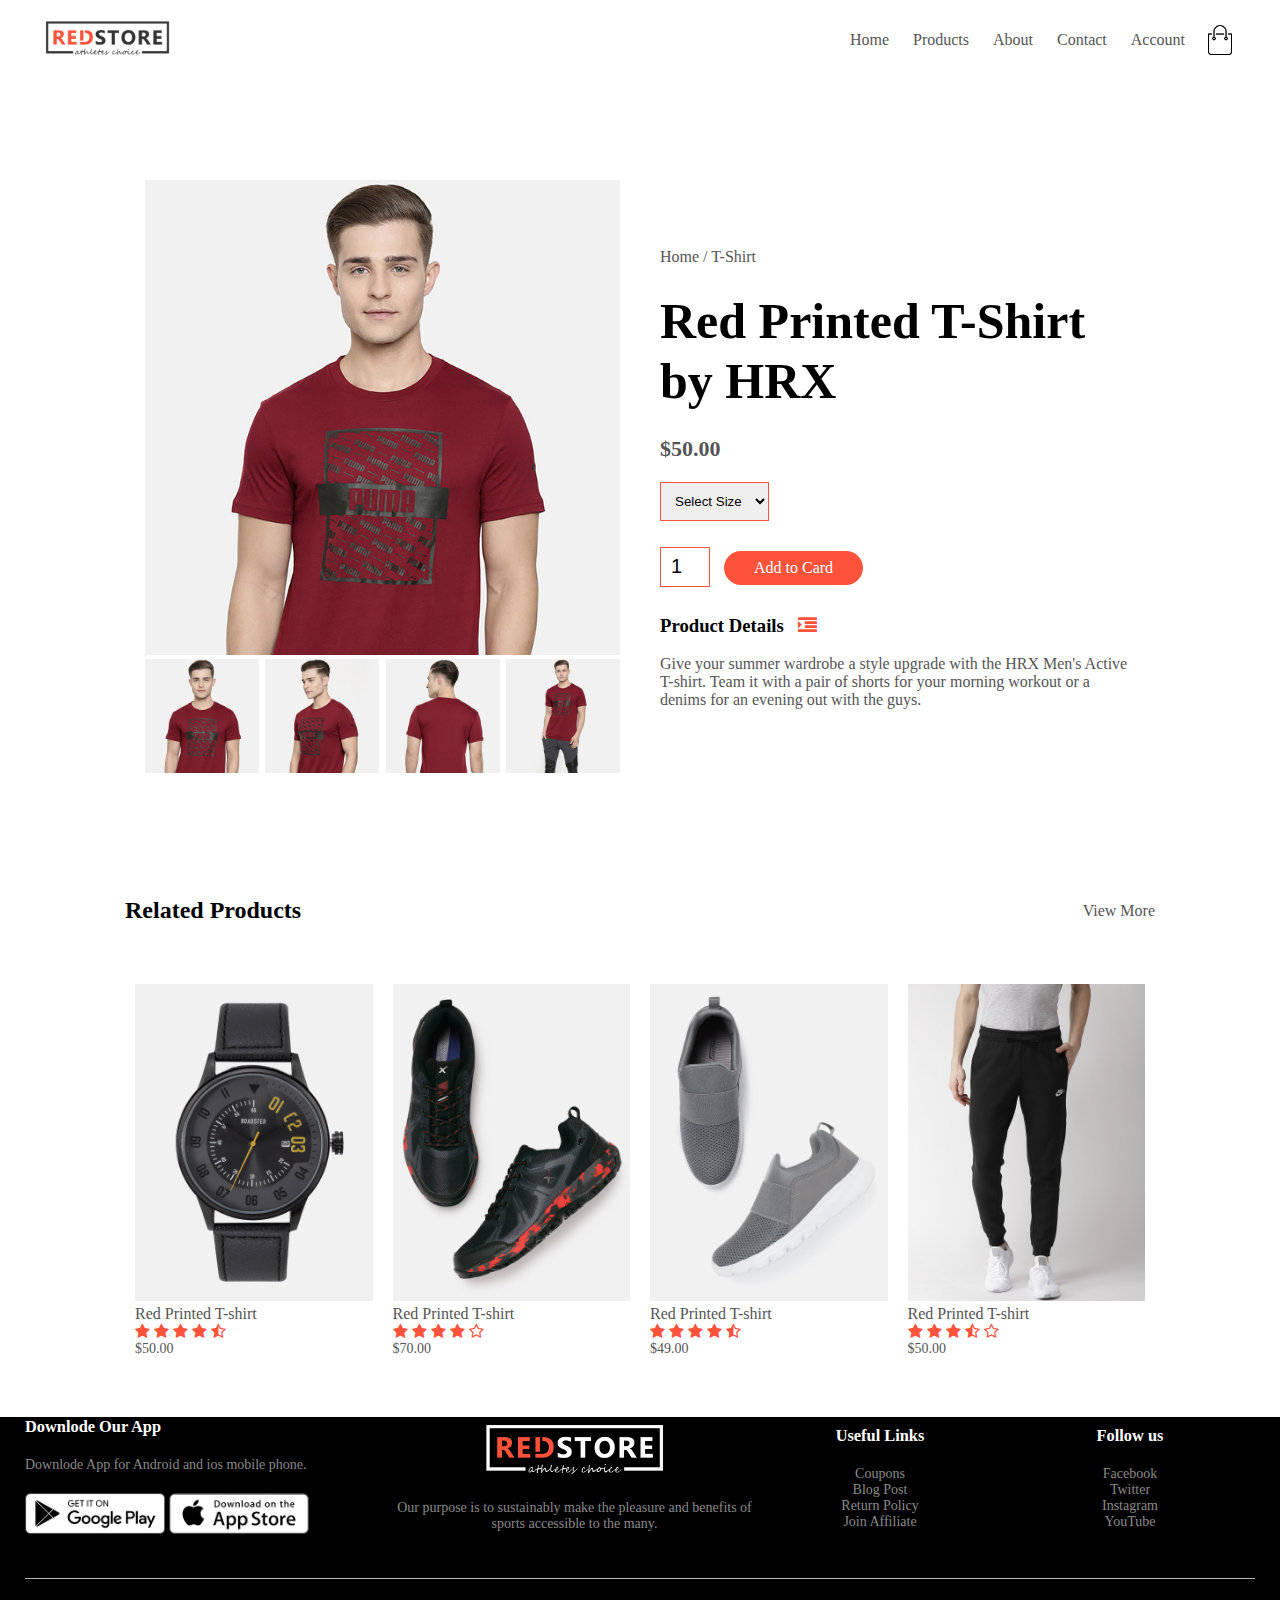
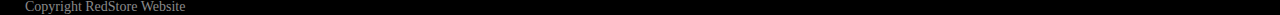
<file: productdetails.html>
<!DOCTYPE html>
<html lang="en">
<head>
    <meta charset="UTF-8">
    <meta name="viewport" content="width=device-width, initial-scale=1.0">
    <title>All Products - RedStore</title>
    <link rel="stylesheet" href="style.css">
    <link rel="preconnect" href="https://fonts.googleapis.com">
    <link rel="stylesheet" href="https://cdnjs.cloudflare.com/ajax/libs/font-awesome/4.7.0/css/font-awesome.min.css">
</head>
<body>


<div class="container">
    <div class ="navbar">
        <div class="logo">
            <img src="images/logo.png" width="125px">
        </div>
        <nav>
            <ul id="MenuItems">
                <li><a href="">Home</a></li>
                <li><a href="">Products</a></li>
                <li><a href="">About</a></li>
                <li><a href="">Contact</a></li>
                <li><a href="">Account</a></li>
                
            </ul>
        </nav>
        <img src="images/cart.png" width="30px" height="30px">
        <img src="images/menu.png" class="menu-icon" onclick="menutoggle()">
    </div>
</div>


<!-------------- single product details ---------->

<div class="small-container single-product">
    <div class="row">
        <div class="col-2">
            <img src="images/gallery-1.jpg" width="100%" id="ProductImg">

            <div class="small-img-row">
                <div class="small-img-col">
                    <img src="images/gallery-1.jpg" width="100%" class="small-img">
                </div>
                <div class="small-img-col">
                    <img src="images/gallery-2.jpg" width="100%" class="small-img">
                </div>
                <div class="small-img-col">
                    <img src="images/gallery-3.jpg" width="100%" class="small-img">
                </div>
                <div class="small-img-col">
                    <img src="images/gallery-4.jpg" width="100%" class="small-img">
                </div>
            </div>


        </div>
        <div class="col-2">
            <p>Home / T-Shirt</p>
            <h1>Red Printed T-Shirt by HRX</h1>
            <h4>$50.00</h4>
            <select >
                <option>Select Size</option>
                <option>XXL</option>
                <option>XL</option>
                <option>L</option>
                <option>M</option>
                <option>S</option>
            </select>
            <input type="number" value="1">
            <a href="" class="btn">Add to Card</a>
            <h3> Product Details  <i class="fa fa-indent"></i></h3>
            <br>
            <p>Give your summer wardrobe a style upgrade with the HRX Men's 
                Active T-shirt. Team it with a pair of shorts for your morning
                 workout or a denims for an evening out with the guys.</p>
        </div>
    </div>
</div>
<!-----------------------  title --------------------->

<div class="small-container">
    <div class="row row-2">
        <h2>Related Products</h2>
        <p>View More</p>
    </div>
</div>



<!-------------------------  product------------------->

<div class="small-container">
   
    <div class="row">
        <div class="col-4">
            <img src="images/product-9.jpg">
            <h4>Red Printed T-shirt</h4>
            <div class="rating">
                <i class="fa fa-star"></i>
                <i class="fa fa-star"></i>
                <i class="fa fa-star"></i>
                <i class="fa fa-star"></i>
                <i class="fa fa-star-half-o"></i>
            </div>
            <p>$50.00</p>
        </div>
        <div class="col-4">
            <img src="images/product-10.jpg">
            <h4>Red Printed T-shirt</h4>
            <div class="rating">
                <i class="fa fa-star"></i>
                <i class="fa fa-star"></i>
                <i class="fa fa-star"></i>
                <i class="fa fa-star"></i>
                <i class="fa fa-star-o"></i>
            </div>
            <p>$70.00</p>
        </div>
        <div class="col-4">
            <img src="images/product-11.jpg">
            <h4>Red Printed T-shirt</h4>
            <div class="rating">
                <i class="fa fa-star"></i>
                <i class="fa fa-star"></i>
                <i class="fa fa-star"></i>
                <i class="fa fa-star"></i>
                <i class="fa fa-star-half-o"></i>
            </div>
            <p>$49.00</p>
        </div>
        <div class="col-4">
            <img src="images/product-12.jpg">
            <h4>Red Printed T-shirt</h4>
            <div class="rating">
                <i class="fa fa-star"></i>
                <i class="fa fa-star"></i>
                <i class="fa fa-star"></i>
                <i class="fa fa-star-half-o"></i>
                <i class="fa fa-star-o"></i>
               
            </div>
            <p>$50.00</p>
        </div>
    </div>

    
</div>

<!----------------footer---------------------->
<div class="footer">
    <div class="container">
        <div class="row">
            <div class="footer-col-1">
                <h3>Downlode Our App</h3>
                <p>Downlode App for Android and ios mobile phone.</p>
                <div class="app-logo">
                    <img src="images/play-store.png">
                    <img src="images/app-store.png">
                </div>
            </div>
            <div class="footer-col-2">
                <img src="images/logo-white.png">
                <p>Our purpose is to sustainably make the pleasure and 
                    benefits of sports accessible to the many.
                </p>
            </div>
            <div class="footer-col-3">
                <h3>Useful Links</h3>
                <ul>
                    <li>Coupons</li>
                    <li>Blog Post</li>
                    <li>Return Policy</li>
                    <li>Join Affiliate</li>
                </ul>
            </div>
            <div class="footer-col-4">
                <h3>Follow us</h3>
                <ul>
                    <li>Facebook</li>
                    <li>Twitter</li>
                    <li>Instagram</li>
                    <li>YouTube</li>
                </ul>
            </div>
        </div>
        <hr>
        <p>Copyright RedStore Website</p>
    </div>
</div>
<!-----------------  js for toggle menu ----------------->
<script>
    var MenuItem=document.getElementById("MenuItems");

    MenuItems.style.maxHeight="0px";

    function menutoggle(){
        if( MenuItems.style.maxHeight=="0px")
        {
            MenuItems.style.maxHeight="200px";
        }
        else{
            MenuItems.style.maxHeight="0px";
        }
    }
</script>
<!--                    js for product gallery -->

<script>
    var ProductImg = document.getElementById("ProductImg");
    var SmallImg = document.getElementsByClassName("small-img");

    SmallImg[0].onclick = function()
    {
        ProductImg.src = SmallImg[0].src;
    }
    SmallImg[1].onclick = function()
    {
        ProductImg.src = SmallImg[1].src;
    }
    SmallImg[2].onclick = function()
    {
        ProductImg.src = SmallImg[2].src;
    }
    SmallImg[3].onclick = function()
    {
        ProductImg.src = SmallImg[3].src;
    }

</script>
</body>
</html>
</file>
<file: style.css>
*{ 
    margin:0;
    padding :0px;
    box-sizing: border-box;
}

.navbar{
    display: flex;
    align-items: center;
    padding:20px;
}
nav{
    flex:1;
    text-align: right;
}
nav ul{
    display:inline-block;
    list-style-type:none;
}
nav ul li{
    display:inline-block;
    margin-right: 20px;
}
a{
    text-decoration: none;
    color:#555 ;
}
p{
    color: #555;
}
.container{
    max-width: 100%;
    margin:auto;
    padding-left: 25px;
    padding-right: 25px;
}
.row{
    display: flex;
    align-items: center;
    flex-wrap: wrap;
    justify-content: space-around;
}
.col-2{
    flex-basis: 50%;
    min-width: 300px;
}
.col-2 img{
    max-width: 100%;
    padding: 50px 0;
}
.col-2 h1{
    font-size: 50px;
    line-height: 60px;
    margin: 25px 0;
}
.btn{
    display: inline-block;
    background: #ff523b;
    color: #fff;
    padding: 8px 30px;
    margin: 30px 0;
    border-radius: 30px;
    transition: background 0.5s;
}

.btn:hover{
    background: #563434;
}
.header{
    background: radial-gradient(#fff,#ffd6d6);
}
.header .row{
    margin-top: 70px;
}
.categories{
    margin: 70px 0;
}

.col-3{
    flex-basis:30%;
    min-width: 250px;
    margin-bottom: 30px ;
}
.col-3 img{
    width: 100%;
}
.small-container{
    max-width: 1080px;
    margin: auto;
    padding-left: 25px;
    padding-right: 25px;
}
.col-4{
    flex-basis: 25%;
    padding: 10px;
    min-width: 200px;
    margin-bottom: 50px;
    transition: transform 0.5s;
}
.col-4 img{
    width: 100%;
}
.Title{
    text-align: center;
    margin: 0 auto 80px;
    position: relative;
    line-height: 60px;
    color:#555 ;
}
.Title::after{
    content: ' ';
    background: #ff523b;
    width: 80px;
    height: 5px;
    border-radius: 5px;
    position: absolute;
    bottom:0;
    left:50%;
    transform: translateX(-50%);
}
h4{
    color: #555;
    font-weight: normal;

}
.col-4 p{
    font-size: 14px;
}
.rating .fa{
    color: #ff523b;
}
.col-4 :hover{
    transform: translateY(-5px);
}

/*--------------------offer--------------------*/

.offer{
    background: radial-gradient(#fff,#ffd6d6);
    margin-top: 80px ;
    padding: 30px 0;
}
.col-2 .offer-img{
    padding: 50px;
}
small{
    color: #555;
}
/*----------------------------testimonial------------------------*/

.testimonial{
    padding-top: 100px;
}
.testimonial .col-3{
    text-align:center;
    padding: 40px 20px ;
    box-shadow:  0 0 20px 0px rgba(0, 0, 0, 0.1);
    cursor: pointer;
    transition: transform 0.5s;
}
.testimonial .col-3 img{
    width: 50px;
    margin-top: 20px;
    border-radius: 50%;
}
.testimonial .col-3:hover{
    transform: translateY(-10px);
}
.fa.fa-quote-left{
    font-size: 34px;
    color: #ff523b;
}
.col-3 p{
    font-size: 12px;
    margin: 12px 0;
    color: #777;
}
.testimonial .col-3 h3{
    font-weight: 600;
    color: #555;
    font-size: 16px;
}
/*-------------------------brands  -----------------------*/
.brands{
    margin: 100px auto;

}
.col-5{
    width: 160px;

}
.col-5 img{
    width: 100%;
    cursor: pointer;
    filter: grayscale(100%);
}
.col-5 img:hover{
    filter: grayscale(0%);
}
/* -----------------footer------------------ */

.footer{
    background: #000;
    color: #8a8a8a;
    font-size: 14px;
    padding: 60px 20pxs;
}
.footer p{
    color: #8a8a8a;
}
.footer h3{
    color: #fff;
    margin-bottom: 20px;
}
.footer-col-1, .footer-col-2 ,  .footer-col-3 , .footer-col-4{
    min-width: 250px;
    margin-bottom: 20px;
}
.footer-col-1{
    flex-basis: 30%;
}

.footer-col-2{
    flex:1;
    text-align: center;
}
.footer-col-2 img{
    width: 180px;
    margin-bottom: 20px;
}
.footer-col-3,.footer-col-4{
    flex-basis: 12%;
    text-align: center;

}
ul{
    list-style-type: none;
}
.app-logo{
    margin-top: 20px;
}
.app-logo img{
    width: 140px;
}
.footer hr{
    border: none;
    background: #b5b5b5;
    height: 1px;
    margin: 20px 0;
}
.copyright{
    text-align: center;
}
.menu-icon{
    width: 28px;
    margin-left: 20px;
    display: none;
}
/* ------------------- media query for menu ----------------------- */

@media only screen and (max-width: 800px){
    nav ul{
        position: absolute;
        top: 70px;
        left: 0;
        background: #333;
        width: 100%;
        overflow: hidden;
        transition: max-height 0.5s;
    }
    nav ul li{
        display: block;
        margin-right: 50px;
        margin-top: 10px;
        margin-bottom: 10px;
    }
    nav ul li a{
        color:#fff;
    }
    .menu-icon{
        display: block;
        cursor:pointer;
    }
}
/* ------------- All Products page ----------------- */
.row-2{
    justify-content: space-between;
    margin: 100px auto 50px;
}
select{
    border: 1px solid #ff523b;
    padding: 5px;
}
select:focus{
    outline: none;
}
.page-btn{
    margin: 0 auto 80px;

}
.page-btn span{
    display: inline-block;
    border: 1px solid #ff523b;
    margin-left: 10px;
    width:40px;
    height: 40px;
    text-align: center;
    line-height: 40px;
    cursor: pointer;
}
.page-btn span:hover{
    background: #ff523b;
    color: #fff;
}

/* ---------------------- single product details---------------------------- */

.single-product{
    margin-top: 80px;

}
.single-product .col-2 img{
    padding: 0;
}
.single-product .col-2 {
    padding: 20px;
}
.single-product h4{
    margin: 20px 0;
    font-size: 22px;
    font-weight: bold;
} 
.single-product select{
    display: block;
    padding: 10px;
    margin-top: 20px;
}
.single-product input{
    width: 50px;
    height: 40px;
    padding-left: 10px;
    font-size: 20px;
    margin-right: 10px;
    border: 1px solid #ff523b;
}
.input:focus{
    outline: none;
}
.single-product .fa{
    color: #ff523b;
    margin-left: 10px ;
}

.small-img-row{
    display: flex;
    justify-content: space-between;
}
.small-img-col{
    flex-basis: 24%;
    cursor: pointer;
}

/* ------------------ account-page ----------------------- */
.account-page{
    padding: 50px 0;
    background: radial-gradient(#fff, #ffd6d6);
}

.form-container{
    background: #fff;
    width: 300px;
    height: 400px;
    position: relative;
    text-align: center;
    padding: 20px 0;
    margin: auto;
    box-shadow: 0 0 20px 0px rgba(0, 0, 0, 0.1);
    overflow: hidden;
}
.form-container span{
    font-weight: bold;
    padding: 0 10px;
    color: #555;
    cursor: pointer;
    width: 100px;
    display: inline-block;
}

.form-btn{
    display: inline-block;
}
.form-container form{
    max-width: 300px;
    padding: 0 20px;
     position: absolute; 
     top: 130px; 
     transition: transform 1s;
}
form input{
    width: 100%;
    height: 30px;
    margin: 10px 0;
    padding: 0 10px;
    border: 1px solid #ccc;
}
form .btn{
    width: 100%;
    border: none;
    cursor: pointer;
    margin: 10px 0;
}
form .btn:focus{
    outline: none;
}
#LoginForm{
    left: -300px;

}
#RegForm{
    left: 0;
}
form a{
    font-size: 12px;
}
#Indicator{
    width: 100px;
    border: none;
    background: #ff523b;
    height: 3px;
    margin-top: 8px;
    transform: translate(100px);
    transition: transform 1s;
}












/* ------------media query for less than 600 screen size------------- */

@media only screen and (max-width: 800px){
    .row{
        text-align: center;

    }
    .col-2,.col-3,.col-4{
        flex-basis: 100%;
    }

    .single-product .row{
        text-align: left;
    }

    .single-product .col-2{
        padding: 20px 0;
    }
    .single-product h1{
        font-size: 26px;
        line-height: 32px;
    }

    .card-info p{
        display: none;
    }
}
/* --------------------card items details------------------- */
.card-page{
    margin: 80px auto;
}
table{
    width: 100%;
    border-collapse: collapse;
}


.card-info{
    display: flex;
    flex-wrap: wrap;
}
th{
    text-align: left;
    padding: 5px;
    color: #fff;
    background: #ff523b;
    font-weight: normal;
}

td{
    padding: 10px 5px;
}
td input{
    width: 40px;
    height: 30px;
    padding: 5px;

}
td a{
    color: #ff523b;
    font-size: 17px;
}
td img{
    width: 80px;
    height: 80px;
    margin-right: 10px;
}
.total-price{
    display: flex;
    justify-content: flex-end;
}
.total-price table{
    border-top: 3px solid #ff523b;
    width: 100%;
    max-width: 400px;
}
td:last-child{
    text-align: right;

}
th:last-child{
    text-align: right;
}
</file>
